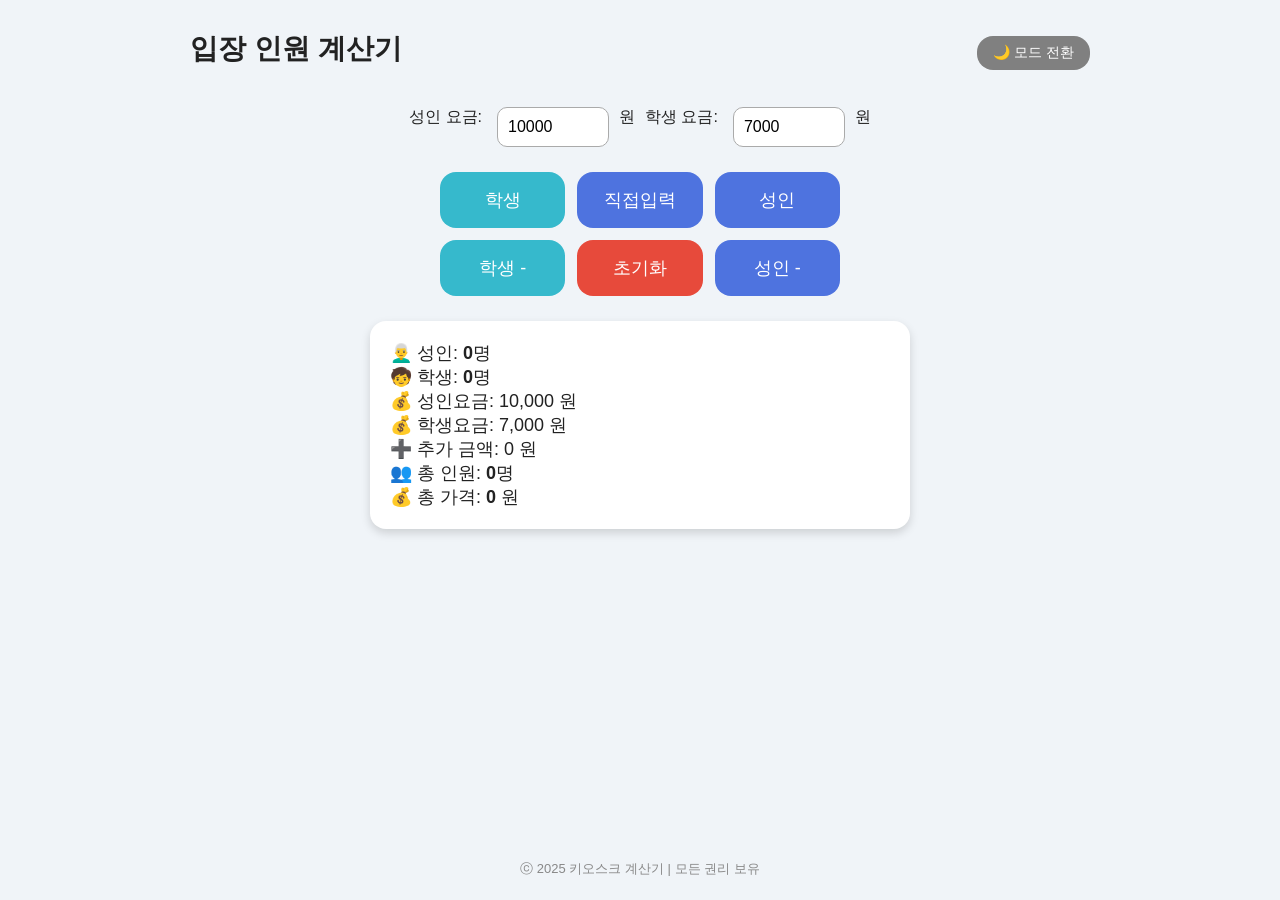
<file: index.html>
<!DOCTYPE html>
<html lang="ko">
<head>
  <meta charset="UTF-8" />
  <meta name="viewport" content="width=device-width, initial-scale=1.0, maximum-scale=1.0"/>
  <title>입장 인원 계산기</title>
  <style>
    :root {
      --bg-color: #f0f4f8;
      --text-color: #222;
      --card-bg: #fff;
      --btn-primary: #4e73df;
      --btn-secondary: #36b9cc;
      --btn-reset: #e74a3b;
    }

    .dark {
      --bg-color: #1e1e1e;
      --text-color: #f0f0f0;
      --card-bg: #2c2c2c;
      --btn-primary: #5578d4;
      --btn-secondary: #47c0d9;
      --btn-reset: #ff5a4a;
    }

    body {
      font-family: 'Segoe UI', sans-serif;
      background: var(--bg-color);
      color: var(--text-color);
      margin: 0;
      padding: 10px;
      display: flex;
      flex-direction: column;
      align-items: center;
      height: 100vh;
      box-sizing: border-box;
    }

    .wrapper {
      max-width: 900px;
      width: 100%;
      display: flex;
      flex-direction: column;
      align-items: center;
    }

    h1 {
      margin-top: 10px;
      font-size: 28px;
      font-weight: 600;
    }

    .top-bar {
      width: 100%;
      display: flex;
      justify-content: space-between;
      align-items: center;
      padding: 10px 0;
    }

    .top-bar button {
      font-size: 14px;
      padding: 8px 16px;
    }

    .input-group {
      display: flex;
      gap: 10px;
      margin: 10px 0;
      flex-wrap: wrap;
      justify-content: center;
    }

    .input-group label {
      font-size: 16px;
      margin-right: 5px;
    }

    .btn-grid {
      display: grid;
      grid-template-columns: repeat(3, 1fr);
      gap: 12px;
      margin: 15px 0;
      width: 100%;
      max-width: 400px;
    }

    button {
      padding: 16px;
      font-size: 18px;
      border: none;
      border-radius: 16px;
      background: var(--btn-primary);
      color: white;
      cursor: pointer;
      transition: background 0.2s;
    }

    button:hover {
      filter: brightness(0.95);
    }

    .btn-secondary { background: var(--btn-secondary); }
    .btn-reset { background: var(--btn-reset); }
    .btn-toggle { background: gray; }

    .display {
      background: var(--card-bg);
      border-radius: 16px;
      padding: 20px;
      font-size: 18px;
      box-shadow: 0 4px 10px rgba(0,0,0,0.15);
      width: 100%;
      max-width: 500px;
      margin-top: 10px;
      text-align: left;
    }

    input[type="number"] {
      padding: 10px;
      width: 90px;
      font-size: 16px;
      border-radius: 10px;
      border: 1px solid #aaa;
      background: white;
    }

    .popup {
      position: fixed;
      top: 0; left: 0; right: 0; bottom: 0;
      background: rgba(0,0,0,0.5);
      display: flex;
      justify-content: center;
      align-items: center;
    }

    .popup-box {
      background: var(--card-bg);
      padding: 20px;
      border-radius: 14px;
      box-shadow: 0 4px 10px rgba(0,0,0,0.2);
    }

    .popup-box input {
      width: 140px;
    }

    footer {
      margin-top: auto;
      padding: 12px;
      font-size: 13px;
      color: #888;
    }
  </style>
</head>
<body>
  <div class="wrapper">
    <div class="top-bar">
      <h1>입장 인원 계산기</h1>
      <button onclick="toggleDarkMode()" class="btn-toggle">🌙 모드 전환</button>
    </div>

    <!-- 요금 입력 -->
    <div class="input-group">
      <label>성인 요금:</label>
      <input type="number" id="adultPriceInput" value="10000" onchange="updateDisplay()" />원
      <label>학생 요금:</label>
      <input type="number" id="studentPriceInput" value="7000" onchange="updateDisplay()" />원
    </div>

    <!-- 버튼 레이아웃 -->
    <div class="btn-grid">
      <button class="btn-secondary" onclick="changeCount('student', 1)">학생</button>
      <button onclick="openManualInput()">직접입력</button>
      <button onclick="changeCount('adult', 1)">성인</button>
      <button class="btn-secondary" onclick="changeCount('student', -1)">학생 -</button>
      <button class="btn-reset" onclick="resetAll()">초기화</button>
      <button onclick="changeCount('adult', -1)">성인 -</button>
    </div>

    <!-- 결과 표시 -->
    <div class="display" id="info"></div>
  </div>

  <!-- 직접입력 팝업 -->
  <div id="popup" class="popup" style="display:none;">
    <div class="popup-box">
      <p>추가 금액을 입력하세요</p>
      <input type="number" id="manualAdd" min="0" /><br><br>
      <button onclick="applyManualAdd()">확인</button>
      <button onclick="closeManualInput()" class="btn-reset">닫기</button>
    </div>
  </div>

  <footer>ⓒ 2025 키오스크 계산기 | 모든 권리 보유</footer>

  <script>
    let adult = 0;
    let student = 0;
    let manualExtra = 0;

    function getPrices() {
      return {
        adultPrice: parseInt(document.getElementById('adultPriceInput').value) || 0,
        studentPrice: parseInt(document.getElementById('studentPriceInput').value) || 0
      };
    }

    function updateDisplay() {
      const { adultPrice, studentPrice } = getPrices();
      const baseTotal = adult * adultPrice + student * studentPrice;
      const finalTotal = baseTotal + manualExtra;

      document.getElementById('info').innerHTML = `
        👨‍🦳 성인: <strong>${adult}</strong>명<br>
        🧒 학생: <strong>${student}</strong>명<br>
        💰 성인요금: ${adultPrice.toLocaleString()} 원<br>
        💰 학생요금: ${studentPrice.toLocaleString()} 원<br>
        ➕ 추가 금액: ${manualExtra.toLocaleString()} 원<br>
        👥 총 인원: <strong>${adult + student}</strong>명<br>
        💰 총 가격: <strong>${finalTotal.toLocaleString()}</strong> 원
      `;
    }

    function changeCount(type, delta) {
      if (type === 'adult') adult = Math.max(0, adult + delta);
      if (type === 'student') student = Math.max(0, student + delta);
      updateDisplay();
    }

    function openManualInput() {
      document.getElementById('popup').style.display = 'flex';
    }

    function closeManualInput() {
      document.getElementById('popup').style.display = 'none';
    }

    function applyManualAdd() {
      const val = parseInt(document.getElementById('manualAdd').value);
      if (isNaN(val) || val < 0) {
        alert("올바른 금액을 입력하세요.");
        return;
      }
      manualExtra = val;
      updateDisplay();
      closeManualInput();
    }

    function resetAll() {
      adult = 0;
      student = 0;
      manualExtra = 0;
      updateDisplay();
    }

    function toggleDarkMode() {
      document.body.classList.toggle('dark');
    }

    updateDisplay();
  </script>
</body>
</html>
</file>
